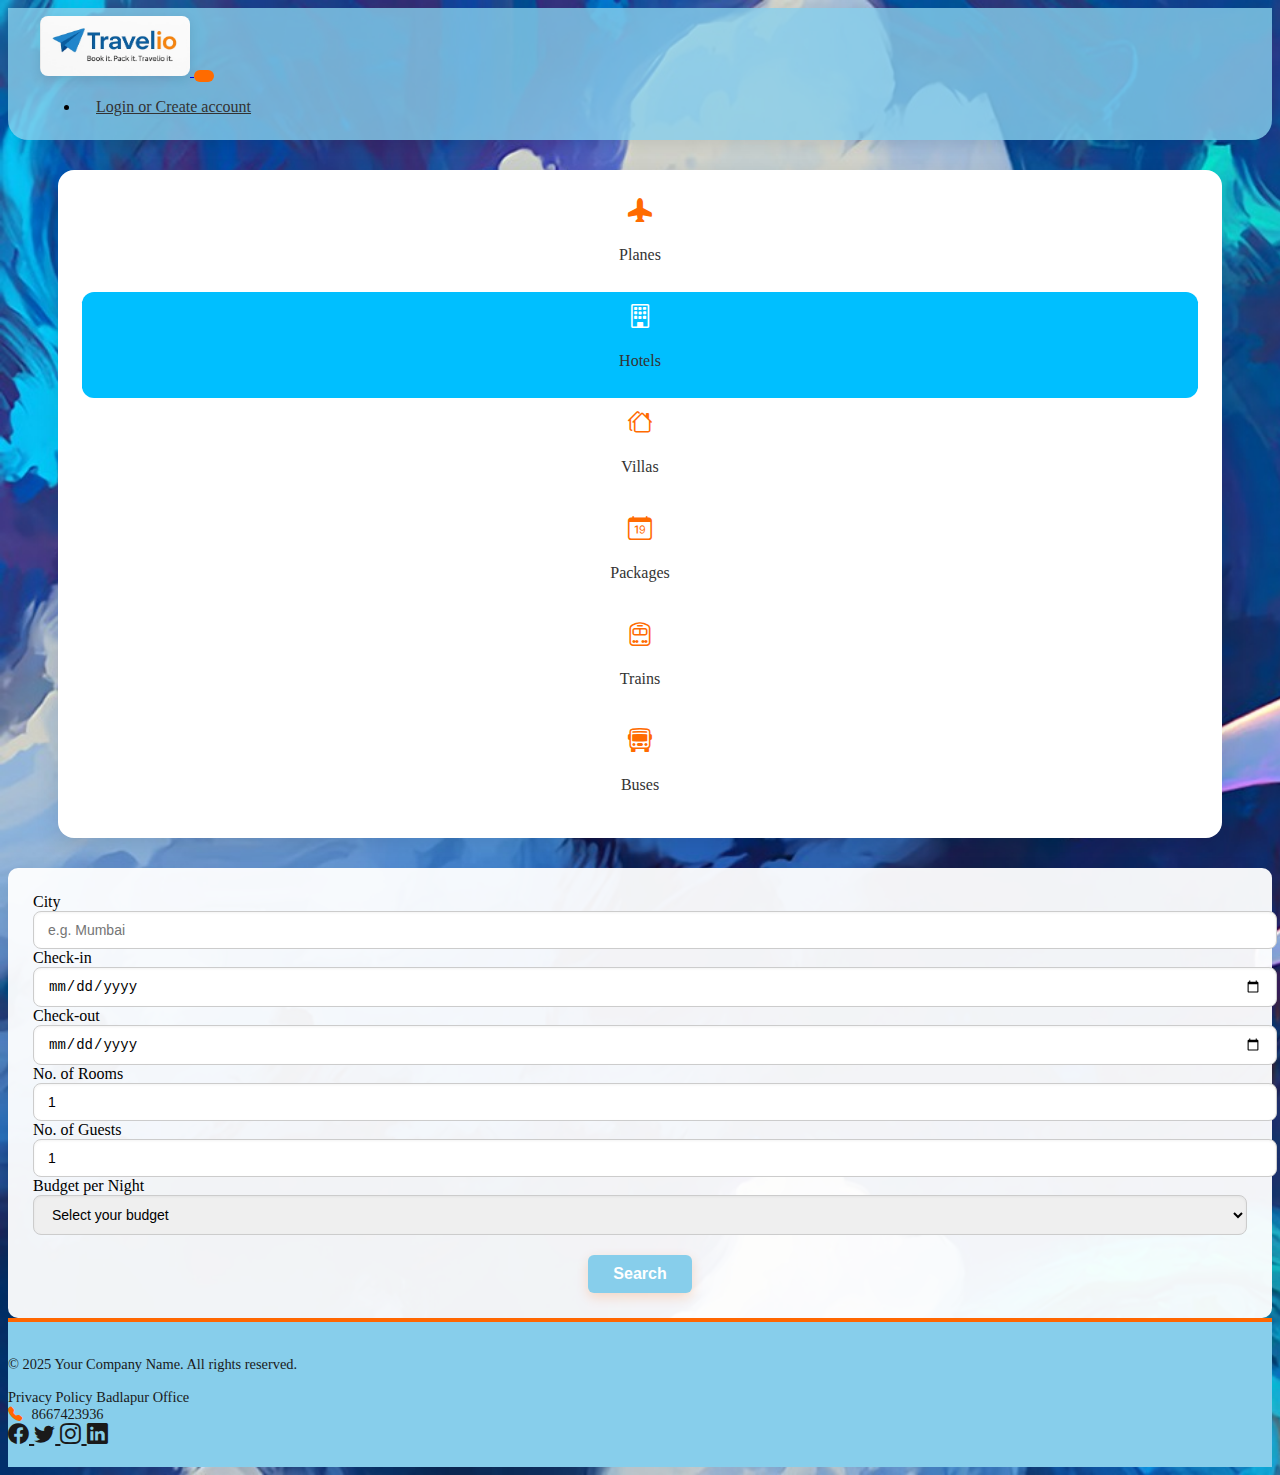
<file: hotel.html>
<!DOCTYPE html>
<html lang="en">
<head>
    <meta charset="UTF-8">
    <meta name="viewport" content="width=device-width, initial-scale=1.0">
    <title>Travelio homepage</title>
    <link href="https://cdn.jsdelivr.net/npm/bootstrap@5.3.6/dist/css/bootstrap.min.css" rel="stylesheet" integrity="sha384-4Q6Gf2aSP4eDXB8Miphtr37CMZZQ5oXLH2yaXMJ2w8e2ZtHTl7GptT4jmndRuHDT" crossorigin="anonymous">
     <link rel="stylesheet" href="travelio.css">
     <link rel="stylesheet" href="https://cdn.jsdelivr.net/npm/bootstrap-icons@1.13.1/font/bootstrap-icons.min.css">
  </head>
<body>
  
  
    <div id="nav_div">
    <nav class="navbar navbar-expand-lg ">
  <div class="container-fluid">
     <a class="navbar-brand" href="#">
      <img src="traveliologo.jpg" alt="Logo" width="150" height="60" class="d-inline-block align-text-top">
    </a>
    <button class="navbar-toggler" type="button" data-bs-toggle="collapse" data-bs-target="#navbarNavDropdown" aria-controls="navbarNavDropdown" aria-expanded="false" aria-label="Toggle navigation">
      <span class="navbar-toggler-icon"></span>
    </button>

    <div class="collapse navbar-collapse" id="navbarNavDropdown">
      <ul class="navbar-nav">
       <li class="nav-item">
          <a class="nav-link active" aria-current="page" href="login.html">Login or Create account</a>
        </li>
      </ul>
    </div>
  </div>
</nav>
</div>


<div id="grid_div">

<div class="container text-center">

  <div class="row">

    <div class="col " >
      <a href="home.html"  ><i class="bi bi-airplane-fill"></i>
      <p>Planes</p></a>
    </div>

    <div class="col selected">
      <a href="hotel.html" class="selected"><i class="bi bi-building"></i>
      <p>Hotels</p></a>
      
    </div>

    <div class="col ">
      <a href="villas.html"><i class="bi bi-houses"></i>
      <p>Villas</p></a>
      
    </div>
    <div class="col">
      <a href="packages.html"><i class="bi bi-calendar-date"></i>
      <p>Packages</p></a>
      
    </div>

    <div class="col">
      <a href="trains.html"><i class="bi bi-train-front"></i>
      <p>Trains</p></a>
      
    </div>

    <div class="col">
      <a href="bus.html"><i class="bi bi-bus-front"></i>
      <p>Buses</p></a>

      
    </div>

  </div>
</div>

</div>


 <div class="container mt-5">
    <form class="booking_form row g-3 justify-content-center">

      
      <div class="form-group col-12 col-md-auto">
        <label for="city" class="from_label">City</label>
        <input type="text" class="form_control" id="city" placeholder="e.g. Mumbai" required>
      </div>

     
      <div class="form-group col-12 col-md-auto">
        <label for="checkin" class="from_label">Check-in</label>
        <input type="date" class="form_control" id="checkin" required>
      </div>

      
      <div class="form-group col-12 col-md-auto">
        <label for="checkout" class="from_label">Check-out</label>
        <input type="date" class="form_control" id="checkout" required>
      </div>

      
      <div class="form-group col-12 col-md-auto">
        <label for="rooms" class="from_label">No. of Rooms</label>
        <input type="number" class="form_control" id="rooms" min="1" value="1" required>
      </div>

      
      <div class="form-group col-12 col-md-auto">
        <label for="guests" class="from_label">No. of Guests</label>
        <input type="number" class="form_control" id="guests" min="1" value="1" required>
      </div>

     
      <div class="form-group col-12 col-md-auto">
        <label for="budget" class="from_label">Budget per Night</label>
        <select id="budget" class="form_control" required>
          <option value="" disabled selected>Select your budget</option>
          <option value="0-1500">₹0 - ₹1500</option>
          <option value="1500-2500">₹1500 - ₹2500</option>
          <option value="2500-5000">₹2500 - ₹5000</option>
          <option value="5000+">₹5000+</option>
        </select>
      </div>

      
      <div class="form-group col-12 text-center mt-3">
        <button type="submit" class="search_button">Search</button>
      </div>

    </form>
  </div>



  <footer class="custom-footer mt-5">
  <div class="container py-4">
    <div class="row text-center text-md-left align-items-center">
      
      <div class="col-md-4 mb-3 mb-md-0">
        <p class="mb-0 text-dark">&copy; 2025 Your Company Name. All rights reserved.</p>
      </div>

      
      <div class="col-md-4 mb-3 mb-md-0">
        <a href="#" class="footer-link mx-2">Privacy Policy</a>
        <a href="#" target="_blank" class="footer-link mx-2">Badlapur Office</a>
      </div>

      
      <div class="col-md-4 d-flex justify-content-center justify-content-md-end align-items-center">
        <div class="contact-info me-3 text-dark">
          <i class="bi bi-telephone-fill"></i> 8667423936
        </div>
        <div class="social-icons">
          <a href="https://facebook.com/yourprofile" target="_blank" class="social-link mx-1" aria-label="Facebook">
            <i class="bi bi-facebook"></i>
          </a>
          <a href="https://twitter.com/yourprofile" target="_blank" class="social-link mx-1" aria-label="Twitter">
            <i class="bi bi-twitter"></i>
          </a>
          <a href="https://instagram.com/yourprofile" target="_blank" class="social-link mx-1" aria-label="Instagram">
            <i class="bi bi-instagram"></i>
          </a>
          <a href="https://linkedin.com/in/yourprofile" target="_blank" class="social-link mx-1" aria-label="LinkedIn">
            <i class="bi bi-linkedin"></i>
          </a>
        </div>
      </div>
    </div>
  </div>
</footer>







<script src="https://cdn.jsdelivr.net/npm/bootstrap@5.3.6/dist/js/bootstrap.bundle.min.js" integrity="sha384-j1CDi7MgGQ12Z7Qab0qlWQ/Qqz24Gc6BM0thvEMVjHnfYGF0rmFCozFSxQBxwHKO" crossorigin="anonymous"></script>
</body>
</html>
</file>
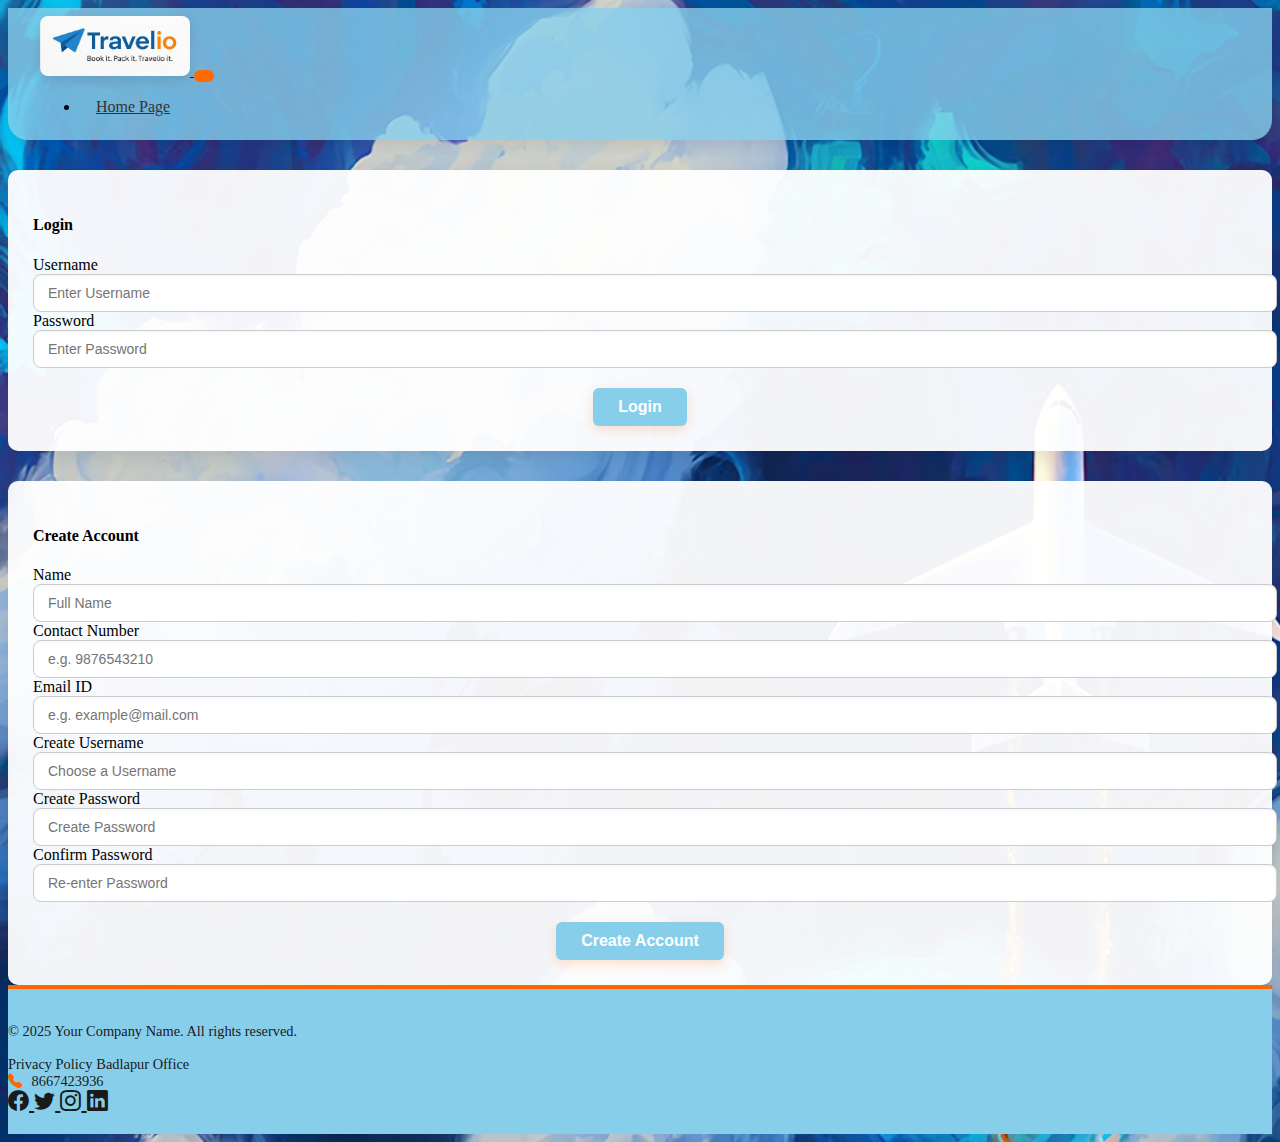
<file: login.html>
<!DOCTYPE html>
<html lang="en">
<head>
    <meta charset="UTF-8">
    <meta name="viewport" content="width=device-width, initial-scale=1.0">
    <title>Document</title>
     <link href="https://cdn.jsdelivr.net/npm/bootstrap@5.3.6/dist/css/bootstrap.min.css" rel="stylesheet" integrity="sha384-4Q6Gf2aSP4eDXB8Miphtr37CMZZQ5oXLH2yaXMJ2w8e2ZtHTl7GptT4jmndRuHDT" crossorigin="anonymous">
     <link rel="stylesheet" href="travelio.css">
     <link rel="stylesheet" href="https://cdn.jsdelivr.net/npm/bootstrap-icons@1.13.1/font/bootstrap-icons.min.css">
</head>
<body>


     <div id="nav_div">
    <nav class="navbar navbar-expand-lg ">
  <div class="container-fluid">
     <a class="navbar-brand" href="#">
      <img src="traveliologo.jpg" alt="Logo" width="150" height="60" class="d-inline-block align-text-top">
    </a>
    <button class="navbar-toggler" type="button" data-bs-toggle="collapse" data-bs-target="#navbarNavDropdown" aria-controls="navbarNavDropdown" aria-expanded="false" aria-label="Toggle navigation">
      <span class="navbar-toggler-icon"></span>
    </button>

    <div class="collapse navbar-collapse" id="navbarNavDropdown">
      <ul class="navbar-nav">
       <li class="nav-item">
          <a class="nav-link active" aria-current="page" href="bus.html">Home Page</a>
        </li>
      </ul>
    </div>
  </div>
</nav>
</div>






  <div class="container mt-5">

    
    <form class="booking_form d-flex justify-content-between align-items-center flex-wrap mb-5">
      <h4 class="w-100 mb-3">Login</h4>

      <div class="form-group me-3 mb-3">
        <label for="login_username" class="from_label">Username</label>
        <input type="text" class="form_control" id="login_username" placeholder="Enter Username" required>
      </div>

      <div class="form-group me-3 mb-3">
        <label for="login_password" class="from_label">Password</label>
        <input type="password" class="form_control" id="login_password" placeholder="Enter Password" required>
      </div>

      <div class="form-group mt-3">
        <button type="submit" class="search_button">Login</button>
      </div>
    </form>

    


    <form class="booking_form d-flex justify-content-between align-items-center flex-wrap">
      <h4 class="w-100 mb-3">Create Account</h4>

      <div class="form-group me-3 mb-3">
        <label for="name" class="from_label">Name</label>
        <input type="text" class="form_control" id="name" placeholder="Full Name" required>
      </div>

      <div class="form-group me-3 mb-3">
        <label for="contact" class="from_label">Contact Number</label>
        <input type="tel" class="form_control" id="contact" placeholder="e.g. 9876543210" required>
      </div>

      <div class="form-group me-3 mb-3">
        <label for="email" class="from_label">Email ID</label>
        <input type="email" class="form_control" id="email" placeholder="e.g. example@mail.com" required>
      </div>

      <div class="form-group me-3 mb-3">
        <label for="new_username" class="from_label">Create Username</label>
        <input type="text" class="form_control" id="new_username" placeholder="Choose a Username" required>
      </div>

      <div class="form-group me-3 mb-3">
        <label for="new_password" class="from_label">Create Password</label>
        <input type="password" class="form_control" id="new_password" placeholder="Create Password" required>
      </div>

      <div class="form-group me-3 mb-3">
        <label for="confirm_password" class="from_label">Confirm Password</label>
        <input type="password" class="form_control" id="confirm_password" placeholder="Re-enter Password" required>
      </div>

      <div class="form-group mt-3">
        <button type="submit" class="search_button">Create Account</button>
      </div>
    </form>

  </div>







<footer class="custom-footer mt-5">
  <div class="container py-4">
    <div class="row text-center text-md-left align-items-center">
      
      <div class="col-md-4 mb-3 mb-md-0">
        <p class="mb-0 text-dark">&copy; 2025 Your Company Name. All rights reserved.</p>
      </div>

      
      <div class="col-md-4 mb-3 mb-md-0">
        <a href="#" class="footer-link mx-2">Privacy Policy</a>
        <a href="#" target="_blank" class="footer-link mx-2">Badlapur Office</a>
      </div>

      
      <div class="col-md-4 d-flex justify-content-center justify-content-md-end align-items-center">
        <div class="contact-info me-3 text-dark">
          <i class="bi bi-telephone-fill"></i> 8667423936
        </div>
        <div class="social-icons">
          <a href="https://facebook.com/yourprofile" target="_blank" class="social-link mx-1" aria-label="Facebook">
            <i class="bi bi-facebook"></i>
          </a>
          <a href="https://twitter.com/yourprofile" target="_blank" class="social-link mx-1" aria-label="Twitter">
            <i class="bi bi-twitter"></i>
          </a>
          <a href="https://instagram.com/yourprofile" target="_blank" class="social-link mx-1" aria-label="Instagram">
            <i class="bi bi-instagram"></i>
          </a>
          <a href="https://linkedin.com/in/yourprofile" target="_blank" class="social-link mx-1" aria-label="LinkedIn">
            <i class="bi bi-linkedin"></i>
          </a>
        </div>
      </div>
    </div>
  </div>
</footer>


    <script src="https://cdn.jsdelivr.net/npm/bootstrap@5.3.6/dist/js/bootstrap.bundle.min.js" integrity="sha384-j1CDi7MgGQ12Z7Qab0qlWQ/Qqz24Gc6BM0thvEMVjHnfYGF0rmFCozFSxQBxwHKO" crossorigin="anonymous"></script>
</body>
</html>
</file>
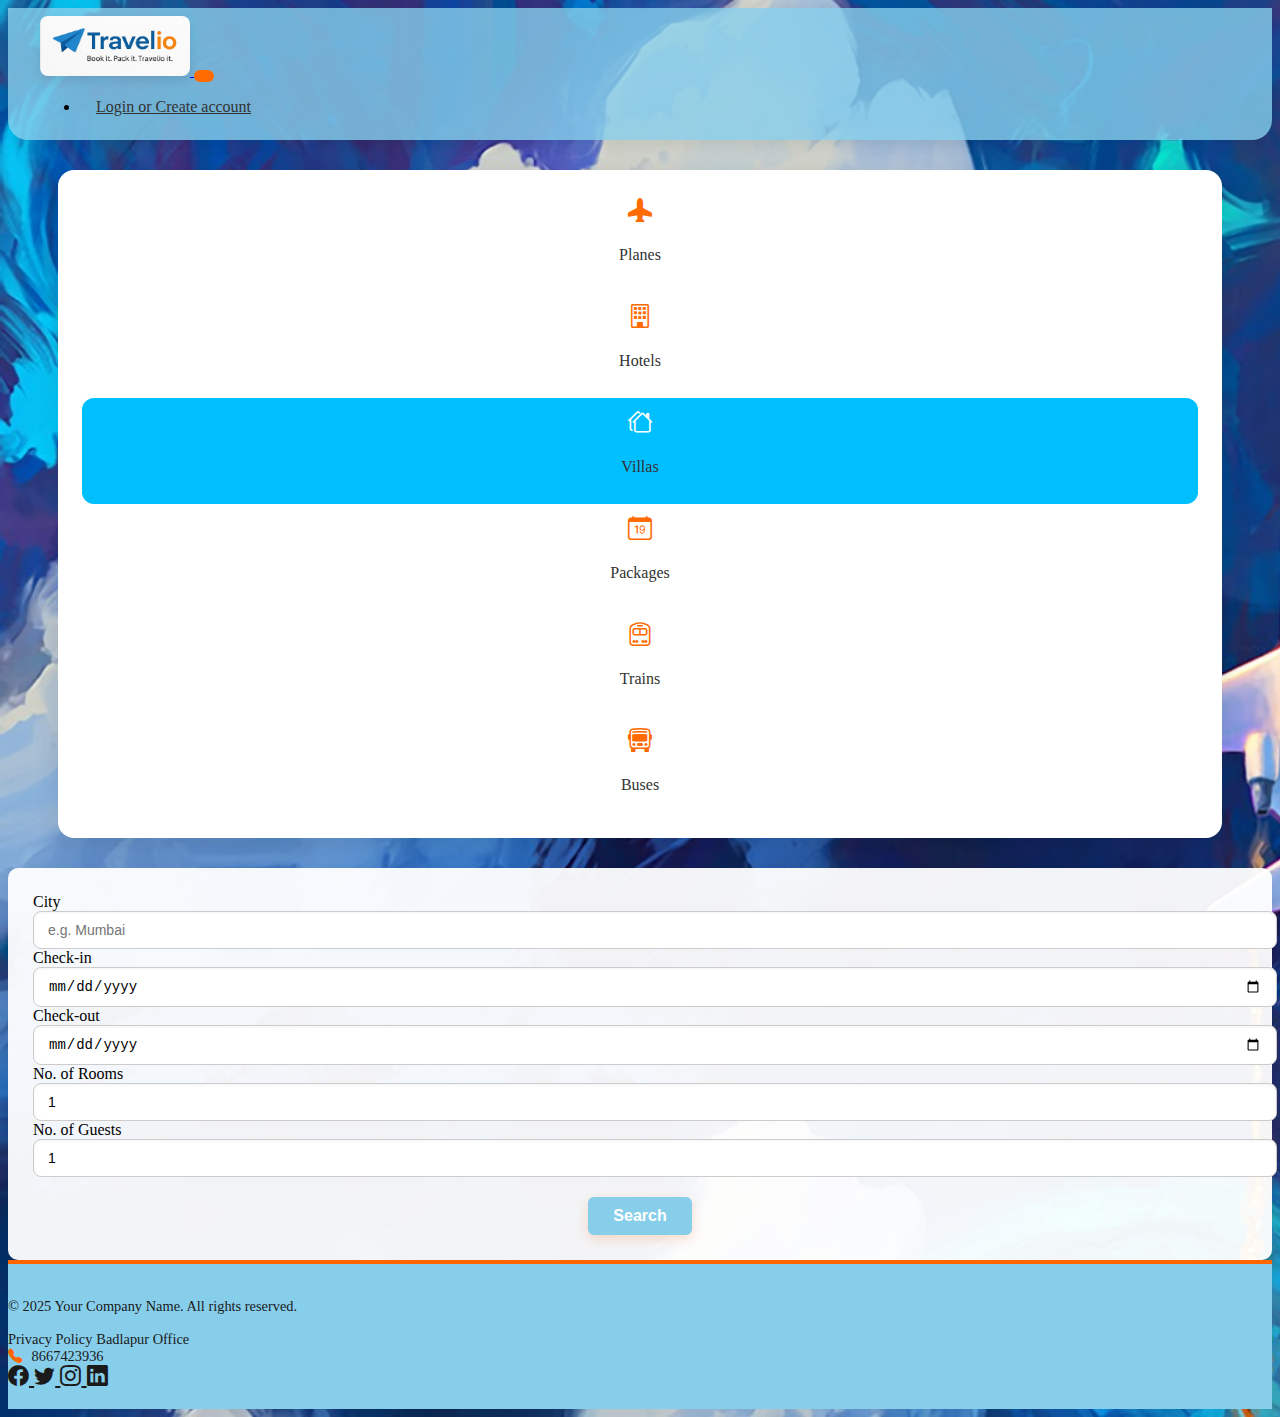
<file: villas.html>
<!DOCTYPE html>
<html lang="en">
<head>
    <meta charset="UTF-8">
    <meta name="viewport" content="width=device-width, initial-scale=1.0">
    <title>Travelio homepage</title>
    <link href="https://cdn.jsdelivr.net/npm/bootstrap@5.3.6/dist/css/bootstrap.min.css" rel="stylesheet" integrity="sha384-4Q6Gf2aSP4eDXB8Miphtr37CMZZQ5oXLH2yaXMJ2w8e2ZtHTl7GptT4jmndRuHDT" crossorigin="anonymous">
     <link rel="stylesheet" href="travelio.css">
     <link rel="stylesheet" href="https://cdn.jsdelivr.net/npm/bootstrap-icons@1.13.1/font/bootstrap-icons.min.css">
  </head>
<body>
  
  
    <div id="nav_div">
    <nav class="navbar navbar-expand-lg ">
  <div class="container-fluid">
     <a class="navbar-brand" href="#">
      <img src="traveliologo.jpg" alt="Logo" width="150" height="60" class="d-inline-block align-text-top">
    </a>
    <button class="navbar-toggler" type="button" data-bs-toggle="collapse" data-bs-target="#navbarNavDropdown" aria-controls="navbarNavDropdown" aria-expanded="false" aria-label="Toggle navigation">
      <span class="navbar-toggler-icon"></span>
    </button>

    <div class="collapse navbar-collapse" id="navbarNavDropdown">
      <ul class="navbar-nav">
       <li class="nav-item">
          <a class="nav-link active" aria-current="page" href="login.html">Login or Create account</a>
        </li>
      </ul>
    </div>
  </div>
</nav>
</div>


<div id="grid_div">

<div class="container text-center">

  <div class="row">

    <div class="col " >
      <a href="home.html"  ><i class="bi bi-airplane-fill"></i>
      <p>Planes</p></a>
    </div>

    <div class="col">
      <a href="hotel.html" ><i class="bi bi-building"></i>
      <p>Hotels</p></a>
      
    </div>

    <div class="col selected ">
      <a href="villas.html" class="selected"><i class="bi bi-houses"></i>
      <p>Villas</p></a>
      
    </div>
    <div class="col">
      <a href="packages.html"><i class="bi bi-calendar-date"></i>
      <p>Packages</p></a>
      
    </div>

    <div class="col">
      <a href="trains.html"><i class="bi bi-train-front"></i>
      <p>Trains</p></a>
      
    </div>

    <div class="col">
      <a href="bus.html"><i class="bi bi-bus-front"></i>
      <p>Buses</p></a>

      
    </div>

  </div>
</div>

</div>


<div class="container mt-5">
    <form class="booking_form d-flex justify-content-between align-items-center flex-wrap">

     
      <div class="form-group me-3 mb-3">
        <label for="city" class="from_label">City</label>
        <input type="text" class="form_control" id="city" placeholder="e.g. Mumbai" required>
      </div>

      
      <div class="form-group me-3 mb-3">
        <label for="checkin" class="from_label">Check-in</label>
        <input type="date" class="form_control" id="checkin" required>
      </div>

     
      <div class="form-group me-3 mb-3">
        <label for="checkout" class="from_label">Check-out</label>
        <input type="date" class="form_control" id="checkout" required>
      </div>

      
      <div class="form-group me-3 mb-3">
        <label for="rooms" class="from_label">No. of Rooms</label>
        <input type="number" class="form_control" id="rooms" min="1" value="1" required>
      </div>

     
      <div class="form-group me-3 mb-3">
        <label for="guests" class="from_label">No. of Guests</label>
        <input type="number" class="form_control" id="guests" min="1" value="1" required>
      </div>

      
      <div class="form-group w-100 text-center mt-3">
        <button type="submit" class="search_button">Search</button>
      </div>

    </form>
  </div>


  
  <footer class="custom-footer mt-5">
  <div class="container py-4">
    <div class="row text-center text-md-left align-items-center">
      
      <div class="col-md-4 mb-3 mb-md-0">
        <p class="mb-0 text-dark">&copy; 2025 Your Company Name. All rights reserved.</p>
      </div>

      
      <div class="col-md-4 mb-3 mb-md-0">
        <a href="#" class="footer-link mx-2">Privacy Policy</a>
        <a href="#" target="_blank" class="footer-link mx-2">Badlapur Office</a>
      </div>

      
      <div class="col-md-4 d-flex justify-content-center justify-content-md-end align-items-center">
        <div class="contact-info me-3 text-dark">
          <i class="bi bi-telephone-fill"></i> 8667423936
        </div>
        <div class="social-icons">
          <a href="https://facebook.com/yourprofile" target="_blank" class="social-link mx-1" aria-label="Facebook">
            <i class="bi bi-facebook"></i>
          </a>
          <a href="https://twitter.com/yourprofile" target="_blank" class="social-link mx-1" aria-label="Twitter">
            <i class="bi bi-twitter"></i>
          </a>
          <a href="https://instagram.com/yourprofile" target="_blank" class="social-link mx-1" aria-label="Instagram">
            <i class="bi bi-instagram"></i>
          </a>
          <a href="https://linkedin.com/in/yourprofile" target="_blank" class="social-link mx-1" aria-label="LinkedIn">
            <i class="bi bi-linkedin"></i>
          </a>
        </div>
      </div>
    </div>
  </div>
</footer>


<script src="https://cdn.jsdelivr.net/npm/bootstrap@5.3.6/dist/js/bootstrap.bundle.min.js" integrity="sha384-j1CDi7MgGQ12Z7Qab0qlWQ/Qqz24Gc6BM0thvEMVjHnfYGF0rmFCozFSxQBxwHKO" crossorigin="anonymous"></script>
</body>
</html>
</file>
<file: travelio.css>
/* nav bar here  */


#nav_div {
  background: rgba(135, 206, 235, 0.8);
  box-shadow: 0 4px 15px rgba(0, 0, 0, 0.08);
  padding: 0.5em 2em;
  border-radius: 0 0 20px 20px;
  margin-bottom: 20px;
}

.navbar-brand img {
  border-radius: 8px;
  box-shadow: 0 4px 12px rgba(0, 0, 0, 0.1);
}
.nav-link {
  font-size: 1rem;
  font-weight: 500;
  color: #333;
  padding: 10px 16px;
  border-radius: 8px;
}

.nav-item:hover .nav-link {
  background-color: #ff6b00;
  color: white;
  box-shadow: 0 4px 12px rgba(255, 107, 0, 0.3);
  
}
.navbar-toggler {
  border: none;
  background-color: #ff6b00;
  padding: 6px 10px;
  border-radius: 6px;
}





.nav-item:hover{
    background-color: orange;
    border-radius: 10%;
}



/* background image here */

body{
    background-image: url(bg.jpg);
    background-repeat: no-repeat;
    background-size: cover;
}


/* body here */

#h3_div{

    background-color: white;
    text-align: center;
}

#grid_div{
    background-color: #ffffff;
  margin: 30px 50px;
  padding: 1em 1.5em;
  border-radius: 16px;
  box-shadow: 0 10px 25px rgba(0, 0, 0, 0.1);
    

}
#grid_div a {
  text-decoration: none;
  color: #333;
  display: flex;
  flex-direction: column;
  align-items: center;
  padding: 12px;
  border-radius: 12px;
  font-weight: 500;
  height: 100%;
}

#grid_div i {
  font-size: 1.5rem;
  margin-bottom: 5px;
  color: #ff6b00;
}



.selected{
    background-color: #00bfff;
  color: white;
  font-weight: 600;
  border-radius: 10%;
}
#grid_div .selected i {
  color: white;
}

@media (max-width: 768px) {
  #grid_div .row {
    flex-wrap: wrap;
  }
}

.col:hover{
    background-color: rgb(169, 223, 244);
    border-radius: 10%;
    font-size: larger;
}

.booking_form {
  background: rgba(255, 255, 255, 0.95);
  border-radius: 12px;
  padding: 25px;
  margin-top: 30px;
  box-shadow: 0 10px 25px rgba(0, 0, 0, 0.1);
  border-radius: 10px;
}

.form_label {
   font-weight: 600;
  color: #333;
  font-size: 14px;
  margin-bottom: 6px;
  display: block;

}

.form_control {
  width: 100%;
  padding: 10px 14px;
  border: 1px solid #ccc;
  border-radius: 8px;
  font-size: 14px;
  box-shadow: inset 0 1px 3px rgba(0,0,0,0.05);
}

.form_control:focus {
  border-color: #ff6b00;
  box-shadow: 0 0 0 3px rgba(255, 107, 0, 0.2);
  outline: none;
}

.form_control, .form-select {
  min-width: 180px;
}

.search_button {
  background-color: skyblue; 
  color: white; 
  padding: 10px 25px;
  font-size: 16px;
  font-weight: 600;
  border: none;
  border-radius: 6px;
  cursor: pointer;
  box-shadow: 0 4px 12px rgba(255, 107, 0, 0.2);
  display: flex;
  justify-content: center;
  margin: 20px auto 0px auto;
}

.search_button:hover {
  background-color: rgb(106, 168, 193);
  transform: translateY(-2px);
  box-shadow: 0 6px 16px rgba(255, 107, 0, 0.3);
}



/* footer here */

.custom-footer {
  background: rgba(135, 206, 235);
  border-top: 4px solid #ff6600;
  padding-top: 20px;
  padding-bottom: 20px;
}

.custom-footer p,
.custom-footer .footer-link,
.custom-footer .contact-info {
  color: #1a1a1a; 
  font-weight: 500;
  font-size: 0.9rem;
}

.custom-footer .footer-link {
  text-decoration: none;
  transition: color 0.3s ease;
}

.custom-footer .footer-link:hover {
  color: #ff6600; 
  text-decoration: underline;
}

.custom-footer .social-icons a {
  color: #1a1a1a;
  font-size: 1.3rem;
  transition: color 0.3s ease;
}

.custom-footer .social-icons a:hover {
  color: #ff6600;
}

.contact-info i {
  margin-right: 6px;
  color: #ff6600; 
}

@media (max-width: 767px) {
  .custom-footer .contact-info {
    margin-bottom: 10px;
  }
}
</file>
